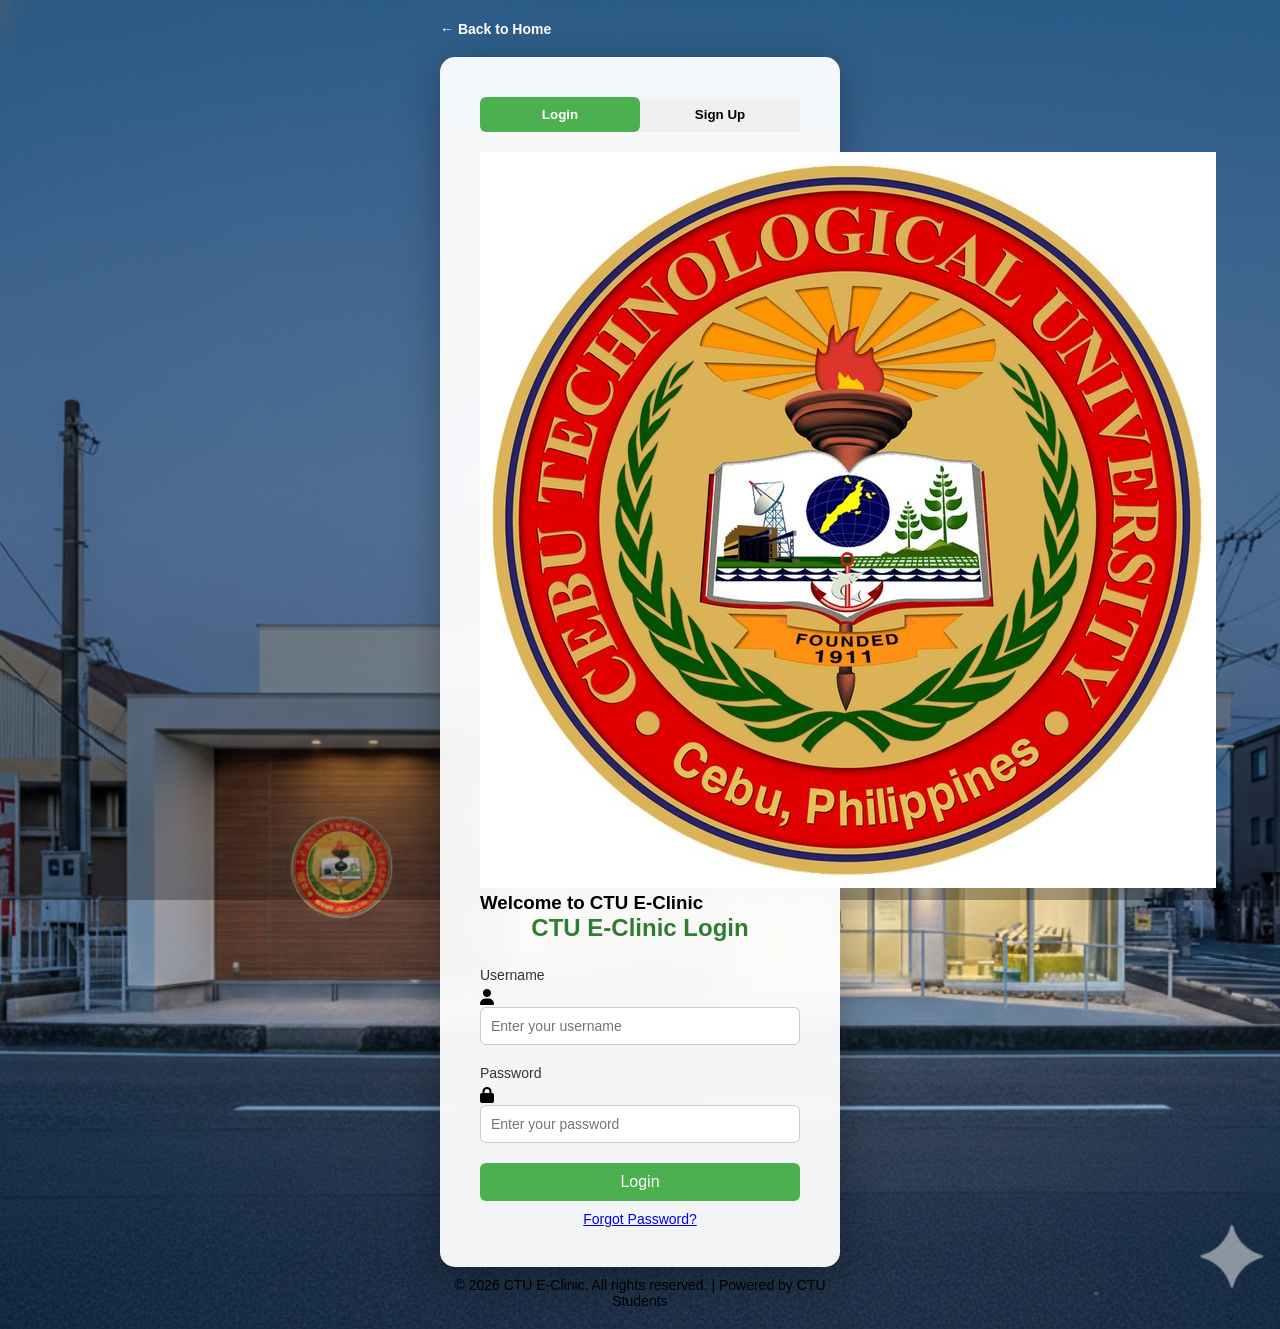
<file: dashboard.html>
<!DOCTYPE html>
<html lang="en">
<head>
    <meta charset="UTF-8">
    <meta name="viewport" content="width=device-width, initial-scale=1.0">
    <title>Redirecting - CTU E-Clinic</title>
    <link rel="stylesheet" href="style.css?v=pro-dashboard-3" />
    <script>
        const role = sessionStorage.getItem('role');

        if (role === 'admin') {
            window.location.replace('admin-dashboard.html');
        } else if (role === 'student') {
            window.location.replace('student-dashboard.html');
        } else {
            window.location.replace('login.html');
        }
    </script>
</head>
<body>
    <main class="redirect-screen">
        <div class="redirect-card">
            <img src="CTU Logo (Cebu Technological University).jpg" alt="CTU Logo" />
            <p>Opening your CTU E-Clinic dashboard...</p>
        </div>
    </main>
</body>
</html>
</file>
<file: style.css>
* {
    margin: 0;
    padding: 0;
    box-sizing: border-box;
    scroll-behavior: smooth;
}

:root {
    --primary-color: #0f6f8f;
    --primary-hover: #0a5872;
    --secondary-color: #19a08e;
    --danger-color: #d32f2f;
    --success-color: #388e3c;
    --warning-color: #f57c00;
    --light-bg: #f4f7f9;
    --surface-color: #ffffff;
    --muted-surface: #f8fbfc;
    --dark-text: #17212b;
    --muted-text: #647382;
    --border-color: #dce5eb;
    --shadow-soft: 0 16px 40px rgba(15, 55, 77, 0.08);
    --shadow-card: 0 10px 26px rgba(15, 55, 77, 0.07);
    --radius-lg: 18px;
    --radius-md: 12px;
}

body {
    background:
        linear-gradient(135deg, rgba(244, 247, 249, 0.96), rgba(234, 244, 246, 0.94)),
        url(bg.png);
    background-repeat: no-repeat;
    background-size: cover;
    background-attachment: fixed;
    min-height: 100vh;
    font-family: 'Segoe UI', Tahoma, Geneva, Verdana, sans-serif;
    color: var(--dark-text);
    position: relative;
}

/* Dashboard Layout */
.dashboard {
    display: flex;
    min-height: 100vh;
}

.sidebar {
    width: 292px;
    background: linear-gradient(180deg, #06384b 0%, #075a70 56%, #0b726f 100%);
    color: white;
    padding: 28px 18px;
    box-shadow: 12px 0 30px rgba(6, 56, 75, 0.16);
    overflow-y: auto;
    position: sticky;
    top: 0;
    height: 100vh;
}

.logo {
    text-align: left;
    margin-bottom: 34px;
    cursor: pointer;
    display: flex;
    align-items: center;
    gap: 14px;
    padding: 10px;
    border-radius: var(--radius-md);
}

.logo img {
    width: 58px;
    height: 58px;
    border-radius: 50%;
    border: 3px solid rgba(255, 255, 255, 0.9);
    margin-bottom: 0;
    transition: transform 0.3s ease;
    object-fit: cover;
}

.logo img:hover {
    transform: scale(1.05);
}

.logo h2 {
    font-size: 22px;
    font-weight: 700;
    margin-top: 0;
    line-height: 1.15;
    color: white;
}

.menu {
    list-style: none;
}

.menu li {
    margin: 8px 0;
}

.menu a {
    text-decoration: none;
    color: rgba(255, 255, 255, 0.88);
    font-size: 15px;
    display: flex;
    align-items: center;
    min-height: 44px;
    padding: 12px 14px;
    border-radius: var(--radius-md);
    transition: all 0.3s ease;
    border: 1px solid transparent;
}

.menu a:hover {
    background: rgba(255, 255, 255, 0.14);
    border-color: rgba(255, 255, 255, 0.18);
    color: white;
}

.logout-item {
    margin-top: 50px;
    padding-top: 20px;
    border-top: 1px solid rgba(255, 255, 255, 0.3);
}

.logout-item a {
    background: rgba(211, 47, 47, 0.92);
    color: white;
}

.logout-item a:hover {
    background: var(--danger-color);
}

/* Main Content */
.main-content {
    flex: 1;
    padding: 36px clamp(22px, 4vw, 54px);
    background: rgba(244, 247, 249, 0.9);
    overflow-y: auto;
}

.main-content > h1:first-child {
    color: var(--primary-color);
    font-size: 32px;
    margin-bottom: 10px;
    font-weight: 600;
}

.main-content > hr {
    border: none;
    border-top: 2px solid var(--border-color);
    margin: 20px 0;
}

.page-hero {
    display: grid;
    grid-template-columns: minmax(0, 1fr) 280px;
    gap: 24px;
    align-items: stretch;
    margin-bottom: 24px;
    padding: 30px;
    border-radius: var(--radius-lg);
    background: linear-gradient(135deg, #ffffff 0%, #eef8f9 100%);
    border: 1px solid rgba(15, 111, 143, 0.12);
    box-shadow: var(--shadow-soft);
}

.eyebrow {
    color: var(--secondary-color);
    font-size: 13px;
    font-weight: 800;
    letter-spacing: 1.4px;
    margin-bottom: 8px;
    text-transform: uppercase;
}

.page-hero h1 {
    color: var(--dark-text);
    font-size: clamp(30px, 4vw, 46px);
    line-height: 1.05;
    margin: 0;
}

.page-subtitle {
    color: var(--muted-text);
    font-size: 16px;
    line-height: 1.7;
    max-width: 660px;
    margin-top: 12px;
}

.hero-panel {
    display: flex;
    flex-direction: column;
    justify-content: center;
    padding: 22px;
    border-radius: var(--radius-md);
    background: #06384b;
    color: white;
    box-shadow: inset 0 0 0 1px rgba(255, 255, 255, 0.08);
}

.hero-label {
    color: #8ddbd1;
    font-size: 12px;
    font-weight: 800;
    letter-spacing: 1px;
    text-transform: uppercase;
    margin-bottom: 10px;
}

.hero-panel strong {
    font-size: 22px;
    line-height: 1.2;
    margin-bottom: 10px;
}

.hero-panel small {
    color: rgba(255, 255, 255, 0.76);
    line-height: 1.5;
}

.overview-grid {
    display: grid;
    grid-template-columns: repeat(3, minmax(0, 1fr));
    gap: 16px;
    margin-bottom: 24px;
}

.overview-card {
    display: flex;
    align-items: center;
    gap: 16px;
    padding: 18px;
    border-radius: var(--radius-md);
    background: var(--surface-color);
    border: 1px solid var(--border-color);
    box-shadow: var(--shadow-card);
}

.overview-icon {
    display: inline-flex;
    align-items: center;
    justify-content: center;
    width: 44px;
    height: 44px;
    flex: 0 0 44px;
    border-radius: 12px;
    background: rgba(15, 111, 143, 0.1);
    color: var(--primary-color);
    font-size: 12px;
    font-weight: 800;
}

.overview-card p {
    color: var(--muted-text);
    font-size: 13px;
    font-weight: 700;
    margin-bottom: 4px;
    text-transform: uppercase;
}

.chatbot-widget {
    position: fixed;
    right: 24px;
    bottom: 24px;
    z-index: 1200;
    display: flex;
    flex-direction: column;
    align-items: flex-end;
    gap: 12px;
}

.chatbot-panel {
    display: none;
    width: min(360px, calc(100vw - 28px));
    background: rgba(255, 255, 255, 0.98);
    border: 1px solid var(--border-color);
    border-radius: 20px;
    box-shadow: 0 24px 60px rgba(6, 56, 75, 0.18);
    overflow: hidden;
    backdrop-filter: blur(10px);
}

.chatbot-panel.open {
    display: flex;
    flex-direction: column;
}

.chatbot-header {
    display: flex;
    align-items: center;
    justify-content: space-between;
    padding: 16px 18px;
    background: linear-gradient(135deg, #06384b 0%, #0f6f8f 100%);
    color: white;
}

.chatbot-header strong {
    display: block;
    font-size: 15px;
}

.chatbot-header small {
    color: rgba(255, 255, 255, 0.8);
}

.chatbot-close {
    border: none;
    background: rgba(255, 255, 255, 0.12);
    color: white;
    width: 34px;
    height: 34px;
    border-radius: 50%;
    font-size: 24px;
    line-height: 1;
    cursor: pointer;
}

.chatbot-suggestions {
    display: flex;
    flex-wrap: wrap;
    gap: 8px;
    padding: 12px 14px 0;
}

.suggestion-pill {
    border: 1px solid #dfecee;
    background: #f4f9fb;
    color: var(--primary-color);
    border-radius: 999px;
    padding: 7px 10px;
    font-size: 12px;
    cursor: pointer;
    font-weight: 700;
}

.chatbot-messages {
    display: flex;
    flex-direction: column;
    gap: 10px;
    padding: 14px;
    max-height: 300px;
    overflow-y: auto;
    background: #f8fbfc;
}

.chatbot-bubble {
    max-width: 86%;
    padding: 10px 12px;
    border-radius: 14px;
    font-size: 14px;
    line-height: 1.5;
    word-wrap: break-word;
}

.chatbot-bubble.bot {
    align-self: flex-start;
    background: #edf4f8;
    border: 1px solid #dfeaf2;
    color: var(--dark-text);
}

.chatbot-bubble.user {
    align-self: flex-end;
    background: linear-gradient(135deg, #0f6f8f 0%, #18a08d 100%);
    color: white;
}

.chatbot-form {
    display: flex;
    gap: 8px;
    padding: 14px;
    border-top: 1px solid var(--border-color);
    background: white;
}

.chatbot-form input {
    flex: 1;
    min-height: 42px;
    border: 1px solid var(--border-color);
    border-radius: 999px;
    padding: 0 14px;
    font: inherit;
    outline: none;
}

.chatbot-form input:focus {
    border-color: var(--primary-color);
    box-shadow: 0 0 0 3px rgba(15, 111, 143, 0.12);
}

.chatbot-form button,
.chatbot-toggle {
    border: none;
    cursor: pointer;
    transition: transform 0.2s ease, box-shadow 0.2s ease;
}

.chatbot-form button {
    min-width: 68px;
    height: 42px;
    border-radius: 999px;
    background: var(--primary-color);
    color: white;
    font-weight: 700;
}

.chatbot-form button:hover,
.chatbot-toggle:hover {
    transform: translateY(-1px);
}

.chatbot-toggle {
    display: flex;
    align-items: center;
    justify-content: center;
    width: 62px;
    height: 62px;
    border-radius: 50%;
    background: linear-gradient(135deg, #0f6f8f 0%, #18a08d 100%);
    box-shadow: 0 18px 28px rgba(15, 111, 143, 0.28);
    color: white;
    font-size: 28px;
}

@media (max-width: 700px) {
    .chatbot-widget {
        right: 12px;
        bottom: 12px;
    }
}

.overview-card strong {
    font-size: 17px;
}

/* Statistics Cards */
.cards {
    display: grid;
    grid-template-columns: repeat(auto-fit, minmax(200px, 1fr));
    gap: 20px;
    margin: 30px 0;
}

.card {
    background: var(--surface-color);
    border: 1px solid var(--border-color);
    padding: 25px;
    border-radius: var(--radius-md);
    text-align: left;
    box-shadow: var(--shadow-card);
    transition: all 0.3s ease;
}

.card:hover {
    transform: translateY(-4px);
    box-shadow: var(--shadow-soft);
    border-color: var(--primary-color);
}

.card h3 {
    font-size: 14px;
    color: var(--muted-text);
    margin-bottom: 15px;
    font-weight: 500;
    text-transform: uppercase;
    letter-spacing: 1px;
}

.card p {
    font-size: 36px;
    font-weight: 700;
    color: var(--primary-color);
    margin: 0;
}

/* Dashboard Grid */
.dashboard-grid {
    display: grid;
    grid-template-columns: 2fr 1fr;
    gap: 25px;
    margin-top: 30px;
}

.chart-box {
    background: var(--surface-color);
    border: 1px solid var(--border-color);
    padding: 25px;
    border-radius: var(--radius-md);
    box-shadow: var(--shadow-card);
}

.chart-box h3 {
    color: var(--primary-color);
    margin-bottom: 20px;
    font-size: 18px;
}

.activity-box {
    background: var(--surface-color);
    border: 1px solid var(--border-color);
    padding: 25px;
    border-radius: var(--radius-md);
    box-shadow: var(--shadow-card);
}

.activity-box h3 {
    color: var(--primary-color);
    margin-bottom: 20px;
    font-size: 18px;
}

/* Typography */
h1 {
    color: var(--primary-color);
    font-size: 32px;
    margin: 30px 0 20px 0;
    font-weight: 600;
}

h2 {
    color: var(--primary-color);
    font-size: 28px;
    margin: 25px 0 15px 0;
    font-weight: 600;
}

h3 {
    color: var(--dark-text);
    font-size: 18px;
    margin: 20px 0 15px 0;
    font-weight: 600;
}

section {
    margin: 24px 0;
    padding: clamp(20px, 3vw, 30px);
    background: var(--surface-color);
    border: 1px solid var(--border-color);
    border-radius: var(--radius-lg);
    box-shadow: var(--shadow-card);
}

section > h1,
section > h2 {
    margin-top: 0;
    color: var(--dark-text);
}

/* Forms */
.student-form,
.appointment-form,
.query-form,
.profile-form,
.student-info-form {
    background: var(--muted-surface);
    padding: 24px;
    border-radius: var(--radius-md);
    margin-bottom: 30px;
    border: 1px solid var(--border-color);
    display: grid;
    grid-template-columns: repeat(2, minmax(0, 1fr));
    gap: 18px 22px;
}

.student-form h3,
.appointment-form h3,
.query-form h3,
.profile-form h3,
.student-info-form h3,
.student-form p,
.appointment-form p,
.query-form p,
.profile-form p,
.student-info-form p,
.form-section-title,
.form-group-full,
.primary-action {
    grid-column: 1 / -1;
}

.form-section-title {
    margin-top: 16px;
    padding-top: 18px;
    border-top: 1px solid var(--border-color);
}

.form-group {
    margin-bottom: 0;
    display: flex;
    flex-direction: column;
    align-items: flex-start;
}

.form-group label {
    font-weight: 600;
    color: #314252;
    margin-bottom: 8px;
    font-size: 12px;
    text-transform: uppercase;
    letter-spacing: 0.7px;
}

input,
select,
textarea {
    padding: 13px 14px;
    margin: 0;
    border: 1px solid var(--border-color);
    border-radius: 10px;
    font-size: 15px;
    transition: all 0.3s ease;
    width: 100%;
    max-width: none;
    font-family: 'Segoe UI', Tahoma, Geneva, Verdana, sans-serif;
    background: white;
}

input:focus,
select:focus,
textarea:focus {
    outline: none;
    border-color: var(--primary-color);
    box-shadow: 0 0 0 4px rgba(15, 111, 143, 0.1);
    background-color: #ffffff;
}

textarea {
    resize: vertical;
    min-height: 100px;
}

/* Buttons */
button {
    padding: 12px 24px;
    margin: 10px 5px;
    cursor: pointer;
    border: none;
    background-color: var(--primary-color);
    color: white;
    border-radius: 10px;
    font-size: 14px;
    font-weight: 600;
    transition: all 0.3s ease;
    text-transform: uppercase;
    letter-spacing: 0.5px;
    box-shadow: 0 10px 22px rgba(15, 111, 143, 0.18);
}

button:hover {
    background-color: var(--primary-hover);
    box-shadow: 0 12px 28px rgba(15, 111, 143, 0.22);
    transform: translateY(-2px);
}

button:active {
    transform: translateY(0);
}

button:disabled {
    background-color: #ccc;
    cursor: not-allowed;
    box-shadow: none;
}

/* Tables */
.table {
    width: 100%;
    border-collapse: collapse;
    margin: 20px 0;
    background: white;
    box-shadow: none;
    border: 1px solid var(--border-color);
    border-radius: var(--radius-md);
    overflow: hidden;
}

.table thead {
    background: #eef5f7;
    color: #314252;
}

.table th {
    padding: 15px;
    text-align: left;
    font-weight: 600;
    text-transform: uppercase;
    font-size: 12px;
    letter-spacing: 0.8px;
}

.table td {
    padding: 15px;
    border-bottom: 1px solid var(--border-color);
    color: #314252;
}

.table tbody tr {
    transition: background-color 0.2s ease;
}

.table tbody tr:hover {
    background-color: rgba(15, 111, 143, 0.04);
}

.table tbody tr:last-child td {
    border-bottom: none;
}

/* Notifications/Toast */
.notification {
    position: fixed;
    top: 20px;
    right: 20px;
    padding: 16px 24px;
    border-radius: 8px;
    font-weight: 500;
    box-shadow: 0 4px 12px rgba(0, 0, 0, 0.15);
    animation: slideIn 0.3s ease;
    z-index: 1000;
    max-width: 400px;
}

.notification.success {
    background-color: var(--success-color);
    color: white;
}

.notification.error {
    background-color: var(--danger-color);
    color: white;
}

.notification.warning {
    background-color: var(--warning-color);
    color: white;
}

.notification.info {
    background-color: var(--primary-color);
    color: white;
}

@keyframes slideIn {
    from {
        transform: translateX(400px);
        opacity: 0;
    }
    to {
        transform: translateX(0);
        opacity: 1;
    }
}

/* Modal/Dialog */
.modal {
    display: none;
    position: fixed;
    z-index: 999;
    left: 0;
    top: 0;
    width: 100%;
    height: 100%;
    background-color: rgba(0, 0, 0, 0.4);
    animation: fadeIn 0.3s ease;
}

.modal.show {
    display: block;
}

.modal-content {
    background-color: white;
    margin: 5% auto;
    padding: 30px;
    border-radius: 12px;
    box-shadow: 0 8px 24px rgba(0, 0, 0, 0.2);
    max-width: 500px;
    width: 90%;
}

.modal-content h2 {
    margin-top: 0;
}

.modal-footer {
    margin-top: 25px;
    display: flex;
    justify-content: flex-end;
    gap: 10px;
}

.modal-footer button {
    margin: 0;
}

@keyframes fadeIn {
    from {
        opacity: 0;
    }
    to {
        opacity: 1;
    }
}

/* Status Badge */
.status-badge {
    display: inline-block;
    padding: 6px 12px;
    border-radius: 20px;
    font-size: 12px;
    font-weight: 600;
    text-transform: uppercase;
    letter-spacing: 0.5px;
}

.status-badge.pending {
    background-color: rgba(245, 124, 0, 0.2);
    color: var(--warning-color);
}

.status-badge.confirmed {
    background-color: rgba(56, 142, 60, 0.2);
    color: var(--success-color);
}

.status-badge.completed {
    background-color: rgba(56, 142, 60, 0.2);
    color: var(--success-color);
}

.status-badge.cancelled {
    background-color: rgba(211, 47, 47, 0.2);
    color: var(--danger-color);
}

.status-badge.resolved {
    background-color: rgba(56, 142, 60, 0.2);
    color: var(--success-color);
}

.status-badge.error {
    background-color: rgba(211, 47, 47, 0.2);
    color: var(--danger-color);
}

/* Responsive Design */
@media (max-width: 1024px) {
    .page-hero {
        grid-template-columns: 1fr;
    }

    .dashboard-grid {
        grid-template-columns: 1fr;
    }

    .sidebar {
        width: 250px;
    }

    input,
    select,
    textarea {
        max-width: 100%;
    }

    .student-form,
    .appointment-form,
    .query-form,
    .profile-form,
    .student-info-form {
        grid-template-columns: 1fr;
    }

    .table {
        font-size: 13px;
    }

    .table th,
    .table td {
        padding: 10px;
    }
}

@media (max-width: 768px) {
    .dashboard {
        flex-direction: column;
    }

    .sidebar {
        width: 100%;
        padding: 15px;
        position: relative;
        height: auto;
    }

    .logo {
        margin-bottom: 16px;
    }

    .menu {
        display: grid;
        grid-template-columns: repeat(2, minmax(0, 1fr));
        gap: 8px;
    }

    .menu li {
        margin: 0;
    }

    .logout-item {
        grid-column: 1 / -1;
        margin-top: 8px;
        padding-top: 12px;
    }

    .main-content {
        padding: 18px;
    }

    .page-hero {
        padding: 22px;
    }

    .overview-grid {
        grid-template-columns: 1fr;
    }

    .cards {
        grid-template-columns: repeat(2, 1fr);
    }

    section {
        padding: 15px;
    }

    .table {
        font-size: 12px;
        width: 100%;
        display: block;
        overflow-x: auto;
    }

    .table thead {
        display: none;
    }

    .table tbody tr {
        display: block;
        margin-bottom: 15px;
        border: 1px solid var(--border-color);
        border-radius: 8px;
    }

    .table td {
        display: block;
        text-align: right;
        padding: 10px;
        border-bottom: 1px solid var(--border-color);
    }

    .table td:before {
        content: attr(data-label);
        float: left;
        font-weight: 600;
        color: var(--primary-color);
    }

    .logo img {
        width: 60px;
        height: 60px;
    }

    .logo h2 {
        font-size: 20px;
    }

    button {
        width: 100%;
        margin: 8px 0;
    }

    input,
    select,
    textarea {
        max-width: 100%;
    }

    .modal-content {
        margin: 20% auto;
        width: 95%;
    }

    .notification {
        left: 10px;
        right: 10px;
        top: 10px;
    }
}

.redirect-screen {
    min-height: 100vh;
    display: grid;
    place-items: center;
    padding: 24px;
    background:
        radial-gradient(circle at top left, rgba(25, 160, 142, 0.14), transparent 34%),
        linear-gradient(135deg, #eef5f7 0%, #f8fbfc 48%, #edf6f5 100%);
}

.redirect-card {
    width: min(380px, 100%);
    padding: 34px;
    text-align: center;
    background: white;
    border: 1px solid var(--border-color);
    border-radius: 22px;
    box-shadow: var(--shadow-soft);
}

.redirect-card img {
    width: 72px;
    height: 72px;
    margin-bottom: 18px;
    border-radius: 50%;
    object-fit: cover;
}

.redirect-card p {
    color: var(--muted-text);
    font-weight: 700;
}

/* Loading Spinner */
.spinner {
    border: 4px solid rgba(30, 136, 229, 0.1);
    border-top: 4px solid var(--primary-color);
    border-radius: 50%;
    width: 40px;
    height: 40px;
    animation: spin 1s linear infinite;
    margin: 20px auto;
}

@keyframes spin {
    0% {
        transform: rotate(0deg);
    }
    100% {
        transform: rotate(360deg);
    }
}

/* Table Actions */
.table button {
    padding: 8px 16px;
    font-size: 12px;
    margin: 2px;
    border: none;
    border-radius: 4px;
    cursor: pointer;
    transition: all 0.2s;
}

.table button.edit {
    background-color: var(--primary-color);
    color: white;
}

.table button.edit:hover {
    background-color: var(--primary-hover);
}

.table button.delete {
    background-color: #dc3545;
    color: white;
}

.table button.delete:hover {
    background-color: #c82333;
}

.table button.approve {
    background-color: #28a745;
    color: white;
}

.table button.approve:hover {
    background-color: #218838;
}

.table button.reject {
    background-color: #ffc107;
    color: #212529;
}

.table button.reject:hover {
    background-color: #e0a800;
}

/* Professional Dashboard Refresh */
body {
    background:
        radial-gradient(circle at top left, rgba(25, 160, 142, 0.14), transparent 34%),
        linear-gradient(135deg, #eef5f7 0%, #f8fbfc 48%, #edf6f5 100%);
}

.dashboard {
    background: transparent;
}

.sidebar {
    width: 304px;
    padding: 24px 18px;
    background:
        linear-gradient(180deg, rgba(6, 56, 75, 0.98) 0%, rgba(7, 85, 106, 0.98) 52%, rgba(10, 99, 94, 0.98) 100%);
    box-shadow: 18px 0 44px rgba(6, 56, 75, 0.18);
}

.sidebar::after {
    content: "CTU E-Clinic Management System";
    display: block;
    margin: 26px 10px 0;
    padding: 16px;
    border-radius: 16px;
    color: rgba(255, 255, 255, 0.72);
    font-size: 12px;
    line-height: 1.5;
    background: rgba(255, 255, 255, 0.09);
    border: 1px solid rgba(255, 255, 255, 0.12);
}

.logo {
    margin-bottom: 28px;
    padding: 12px;
    background: rgba(255, 255, 255, 0.08);
    border: 1px solid rgba(255, 255, 255, 0.12);
}

.logo h2 {
    font-size: 20px;
}

.menu a {
    gap: 12px;
    padding: 12px;
    color: rgba(255, 255, 255, 0.84);
    font-weight: 700;
}

.menu a::before {
    content: attr(data-nav);
    display: inline-flex;
    align-items: center;
    justify-content: center;
    width: 34px;
    height: 34px;
    flex: 0 0 34px;
    border-radius: 10px;
    color: #b8eee7;
    font-size: 11px;
    font-weight: 850;
    background: rgba(255, 255, 255, 0.1);
    border: 1px solid rgba(255, 255, 255, 0.12);
}

.logout-item a::before {
    content: "LO";
    color: #ffd0d0;
}

.menu a:hover {
    transform: translateX(2px);
}

.main-content {
    padding: 32px clamp(22px, 4vw, 56px) 56px;
    background: rgba(248, 251, 252, 0.86);
}

.page-hero {
    position: relative;
    overflow: hidden;
    min-height: 252px;
    padding: 34px;
    background:
        linear-gradient(135deg, rgba(255, 255, 255, 0.98) 0%, rgba(236, 248, 249, 0.96) 62%, rgba(225, 244, 241, 0.96) 100%);
}

.page-hero::before {
    content: "";
    position: absolute;
    right: -90px;
    top: -110px;
    width: 260px;
    height: 260px;
    border-radius: 50%;
    background: rgba(25, 160, 142, 0.13);
}

.page-hero::after {
    content: "";
    position: absolute;
    right: 160px;
    bottom: -90px;
    width: 180px;
    height: 180px;
    border-radius: 50%;
    background: rgba(15, 111, 143, 0.08);
}

.page-hero > * {
    position: relative;
    z-index: 1;
}

.page-hero h1 {
    font-size: clamp(38px, 5vw, 58px);
    font-weight: 850;
    letter-spacing: 0;
}

.hero-actions {
    display: flex;
    flex-wrap: wrap;
    gap: 10px;
    margin-top: 22px;
}

.hero-actions a {
    display: inline-flex;
    align-items: center;
    justify-content: center;
    min-height: 42px;
    padding: 0 16px;
    border-radius: 999px;
    background: var(--primary-color);
    color: white;
    text-decoration: none;
    font-size: 13px;
    font-weight: 800;
    box-shadow: 0 12px 24px rgba(15, 111, 143, 0.18);
    transition: transform 0.2s ease, background 0.2s ease;
}

.hero-actions a + a {
    background: white;
    color: var(--primary-color);
    border: 1px solid rgba(15, 111, 143, 0.18);
    box-shadow: none;
}

.hero-actions a:hover {
    transform: translateY(-2px);
    background: var(--primary-hover);
}

.hero-actions a + a:hover {
    background: #eef8f9;
}

.hero-panel {
    background:
        linear-gradient(180deg, rgba(6, 56, 75, 0.96) 0%, rgba(8, 82, 101, 0.96) 100%);
    border: 1px solid rgba(255, 255, 255, 0.12);
    box-shadow: 0 22px 38px rgba(6, 56, 75, 0.18);
}

.overview-grid,
.cards {
    gap: 18px;
}

.overview-card,
.card {
    position: relative;
    overflow: hidden;
}

.overview-card::after,
.card::after {
    content: "";
    position: absolute;
    inset: auto 0 0;
    height: 4px;
    background: linear-gradient(90deg, var(--primary-color), var(--secondary-color));
    opacity: 0.9;
}

.overview-card {
    min-height: 104px;
    padding: 20px;
}

.overview-icon {
    width: 50px;
    height: 50px;
    flex-basis: 50px;
    border-radius: 15px;
}

section {
    padding: clamp(22px, 3vw, 34px);
}

.section-header {
    display: flex;
    justify-content: space-between;
    gap: 22px;
    align-items: flex-start;
    margin-bottom: 24px;
    padding-bottom: 18px;
    border-bottom: 1px solid var(--border-color);
}

.section-header span {
    display: inline-block;
    margin-bottom: 6px;
    color: var(--secondary-color);
    font-size: 12px;
    font-weight: 850;
    letter-spacing: 1.3px;
    text-transform: uppercase;
}

.section-header h1,
.section-header h2 {
    margin: 0;
    color: var(--dark-text);
    font-size: clamp(24px, 3vw, 32px);
    line-height: 1.15;
}

.section-header p {
    max-width: 430px;
    color: var(--muted-text);
    font-size: 14px;
    line-height: 1.6;
}

.student-form,
.appointment-form,
.query-form,
.profile-form,
.student-info-form {
    background: linear-gradient(180deg, #fbfdfe 0%, #f6fafb 100%);
}

.student-form {
    align-items: end;
}

.student-form button {
    margin-bottom: 0;
}

.table-title {
    margin-top: 28px;
    padding-top: 2px;
    color: var(--dark-text);
}

.table {
    border-collapse: separate;
    border-spacing: 0;
}

.table thead {
    background: #f0f7f8;
}

.table th:first-child {
    border-top-left-radius: 12px;
}

.table th:last-child {
    border-top-right-radius: 12px;
}

.table button {
    border-radius: 999px;
    text-transform: none;
    letter-spacing: 0;
    box-shadow: none;
}

canvas {
    max-height: 320px;
}

@media (max-width: 1024px) {
    .sidebar {
        width: 270px;
    }

    .section-header {
        flex-direction: column;
    }

    .section-header p {
        max-width: none;
    }
}

@media (max-width: 768px) {
    .sidebar::after {
        display: none;
    }

    .menu a {
        font-size: 13px;
    }

    .menu a::before {
        width: 30px;
        height: 30px;
        flex-basis: 30px;
    }

    .page-hero {
        min-height: auto;
        padding: 24px;
    }

    .hero-actions a {
        width: 100%;
    }

    .cards {
        grid-template-columns: 1fr;
    }
}

@media (max-width: 768px) {
    .dashboard {
        flex-direction: column;
    }
 
    .sidebar {
        width: 100%;
        height: auto;
        position: relative;
        padding: 12px 16px;
        overflow-y: visible;
    }
 
    .sidebar::after {
        display: none;
    }
 
    .logo {
        margin-bottom: 12px;
    }
 
    .menu {
        display: grid;
        grid-template-columns: repeat(2, 1fr);
        gap: 6px;
    }
 
    .menu li {
        margin: 0;
    }
 
    .menu a {
        font-size: 13px;
        padding: 10px 10px;
        min-height: 40px;
    }
 
    .menu a::before {
        width: 28px;
        height: 28px;
        flex-basis: 28px;
        font-size: 10px;
    }
 
    .logout-item {
        grid-column: 1 / -1;
        margin-top: 6px;
        padding-top: 8px;
    }
 
    .main-content {
        padding: 18px 16px 40px;
    }
}
</file>
<file: login.css>
* {
    margin: 0;
    padding: 0;
    box-sizing: border-box;
    font-family: 'Segoe UI', Tahoma, Geneva, Verdana, sans-serif;
}

body {
    min-height: 100vh;
    display: flex;
    justify-content: center;
    align-items: center;
    background: url(Gemini_Generated_Image_91xq8491xq8491xq.png);
    background-repeat: no-repeat;
    background-size: cover;
    background-position: center;
    padding: 20px;
}

body::before {
    content: "";
    position: fixed;
    top: 0;
    left: 0;
    width: 100%;
    height: 100%;
    background: rgba(0, 0, 0, 0.3);
    z-index: -1;
}

.login-wrapper {
    position: relative;
    width: 100%;
    max-width: 400px;
}

.back-home {
    display: inline-block;
    color: white;
    text-decoration: none;
    font-weight: 600;
    margin-bottom: 20px;
    cursor: pointer;
    transition: 0.3s ease;
    font-size: 14px;
}

.back-home:hover {
    transform: translateX(-5px);
    text-decoration: underline;
}

.login-container {
    background-color: rgba(255, 255, 255, 0.95);
    padding: 40px;
    border-radius: 15px;
    box-shadow: 0 10px 40px rgba(0, 0, 0, 0.3);
    width: 100%;
    backdrop-filter: blur(10px);
}

.tab-buttons {
    display: flex;
    justify-content: space-around;
    margin-bottom: 20px;
}

.tab-buttons button {
    flex: 1;
    padding: 10px;
    background: #f0f0f0;
    border: none;
    cursor: pointer;
    font-weight: bold;
    transition: 0.3s;
}

.tab-buttons button.active {
    background-color: #4CAF50;
    color: white;
    border-radius: 6px;
}

.login-form h2, .signup-form h2 {
    text-align: center;
    margin-bottom: 25px;
    color: #2E7D32;
}

.input-group {
    margin-bottom: 20px;
}

.input-group label {
    display: block;
    margin-bottom: 6px;
    font-size: 14px;
    color: #333;
}

.input-group input {
    width: 100%;
    padding: 10px;
    border: 1px solid #ccc;
    border-radius: 6px;
    font-size: 14px;
    transition: 0.3s;
}

.input-group input:focus {
    border-color: #4CAF50;
    outline: none;
    box-shadow: 0 0 5px rgba(76, 175, 80, 0.5);
}

button[type="submit"] {
    width: 100%;
    padding: 10px;
    background-color: #4CAF50;
    border: none;
    color: white;
    font-size: 16px;
    border-radius: 6px;
    cursor: pointer;
    transition: 0.3s;
}

button[type="submit"]:hover {
    background-color: #388E3C;
}

p {
    margin-top: 10px;
    text-align: center;
    font-size: 14px;
}
</file>
